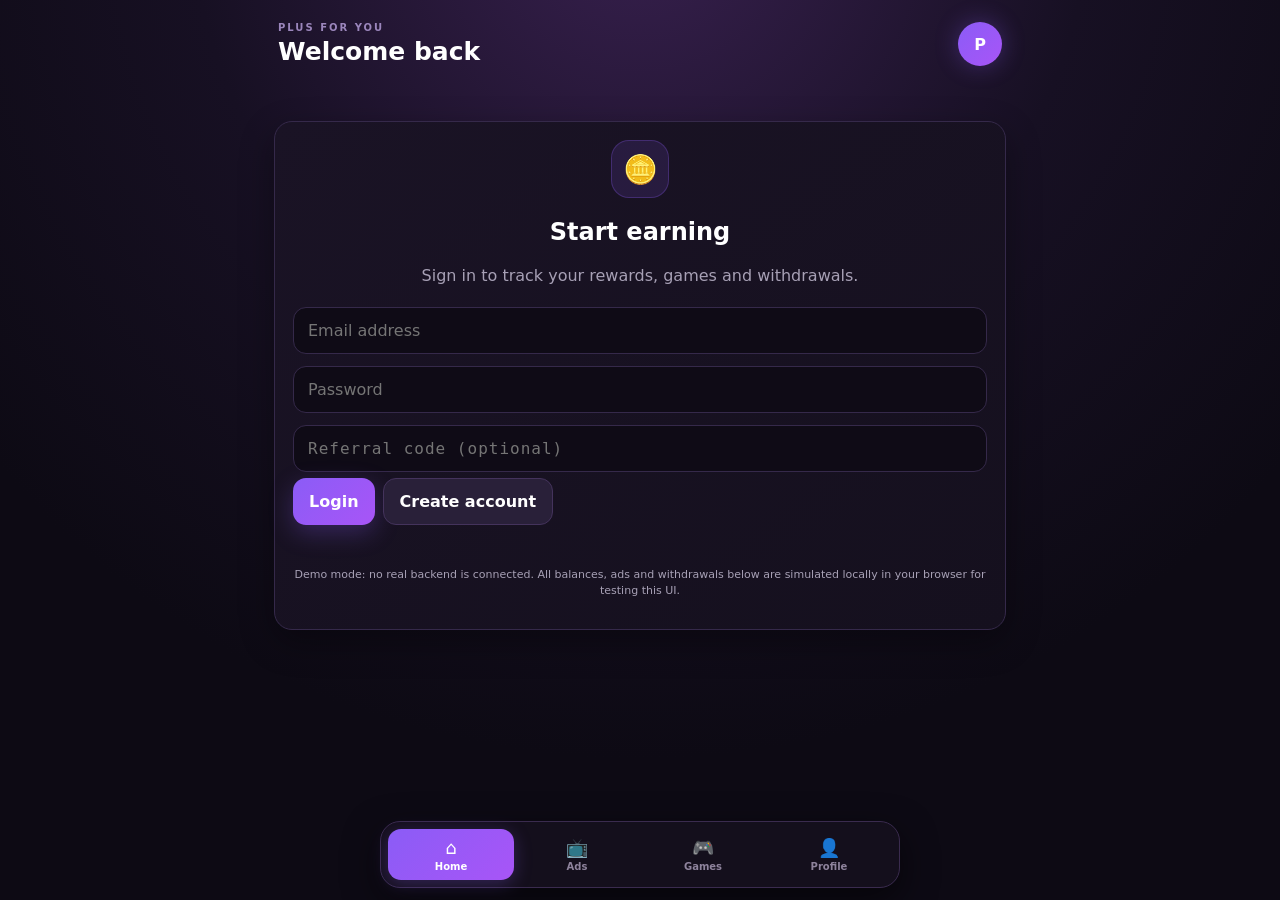
<file: index.html>
<!doctype html>
<html lang="en">
<head>
  <meta charset="utf-8">
  <meta name="viewport" content="width=device-width,initial-scale=1,viewport-fit=cover">
  <meta name="theme-color" content="#130d1f">
  <title>Plus For You — Watch Ads, Play Games &amp; Earn Rewards</title>

  <!-- SEO: replace REPLACE_WITH_YOUR_DOMAIN everywhere below with your real live URL -->
  <meta name="description" content="Plus For You is a free rewards app — watch ads, play games like Ludo and Quiz, refer friends, and earn coins you can redeem.">
  <meta name="keywords" content="earn rewards app, watch ads earn coins, play games earn money, referral rewards, ludo rewards, quiz rewards app">
  <meta name="robots" content="index, follow">
  <link rel="canonical" href="https://panthercast304-eng.github.io/Play-and-Rewards-/">

  <!-- Open Graph (how it looks when shared on WhatsApp/Facebook/etc.) -->
  <meta property="og:type" content="website">
  <meta property="og:title" content="Plus For You — Watch Ads, Play Games & Earn Rewards">
  <meta property="og:description" content="Watch ads, play games, refer friends, and earn coins you can redeem.">
  <meta property="og:url" content="https://panthercast304-eng.github.io/Play-and-Rewards-/">
  <meta property="og:image" content="https://panthercast304-eng.github.io/Play-and-Rewards-/og-image.png">

  <!-- Twitter/X card -->
  <meta name="twitter:card" content="summary_large_image">
  <meta name="twitter:title" content="Plus For You — Watch Ads, Play Games & Earn Rewards">
  <meta name="twitter:description" content="Watch ads, play games, refer friends, and earn coins you can redeem.">
  <meta name="twitter:image" content="https://panthercast304-eng.github.io/Play-and-Rewards-/og-image.png">

  <link rel="stylesheet" href="style.css">

  <!-- Google Analytics (GA4) — replace G-XXXXXXXXXX with your real Measurement ID -->
  <script async src="https://www.googletagmanager.com/gtag/js?id=G-XXXXXXXXXX"></script>
  <script>
    window.dataLayer = window.dataLayer || [];
    function gtag(){dataLayer.push(arguments);}
    gtag('js', new Date());
    gtag('config', 'G-XXXXXXXXXX');
  </script>

  <!-- Google AdSense — replace ca-pub-XXXXXXXXXXXXXXXX with your real Publisher ID -->
  <!-- See the chat note about why this can't power the in-app "Watch Ads" reward flow. -->
  <script async src="https://pagead2.googlesyndication.com/pagead/js/adsbygoogle.js?client=ca-pub-XXXXXXXXXXXXXXXX" crossorigin="anonymous"></script>
<script src="https://pl31304372.profitableratecpmnetwork.com/d7/da/44/d7da4471b5f0cba4abc922e0f9df9970.js"></script>
<script src="https://pl31306477.profitableratecpmnetwork.com/95/c6/f8/95c6f8b908f8b8ba75b8accd8958c06f.js"></script>
</head>
<body>
  <div class="app-shell">
    <header class="topbar">
      <div>
        <p class="eyebrow" id="topEyebrow">PLUS FOR YOU</p>
        <h1 id="headerTitle">Welcome back</h1>
      </div>
      <button class="avatar" id="avatarBtn" aria-label="Profile">P</button>
    </header>

    <main>
      <section id="auth" class="card auth-card">
        <div class="brand-mark">🪙</div>
        <h2>Start earning</h2>
        <p class="muted">Sign in to track your rewards, games and withdrawals.</p>
        <input id="email" type="email" placeholder="Email address" autocomplete="email">
        <input id="password" type="password" placeholder="Password" autocomplete="current-password">
        <input id="refQuery" type="text" placeholder="Referral code (optional)" class="mono">
        <div class="row">
          <button class="primary" id="login">Login</button>
          <button class="secondary" id="signup">Create account</button>
        </div>
        <p id="msg" class="message"></p>
        <p class="fineprint">Demo mode: no real backend is connected. All balances, ads and withdrawals below are simulated locally in your browser for testing this UI.</p>
      </section>

      <section id="app" hidden>
        <!-- HOME -->
        <div id="home" class="page">
          <div class="card balance-card">
            <div class="balance-head"><span>💰 Your Balance</span><span class="coin-dot">🏦</span></div>
            <strong id="coins">0</strong>
            <p><span id="inr">≈ ₹0.00</span></p>
            <div class="tier-grid">
              <div class="mini-card"><span>1,200 coins</span><b>₹120</b></div>
              <div class="mini-card"><span>12,000 coins</span><b>₹1,200</b></div>
            </div>
            <p class="fineprint" style="margin-top:10px">ⓘ Balances &amp; withdrawals are subject to verification and applicable terms.</p>
          </div>

          <!-- Standard AdSense display ad (NOT the reward flow — see chat note) -->
          <div class="card" style="text-align:center">
            <ins class="adsbygoogle" style="display:block" data-ad-client="ca-pub-XXXXXXXXXXXXXXXX" data-ad-slot="XXXXXXXXXX" data-ad-format="auto" data-full-width-responsive="true"></ins>
            <script>(adsbygoogle = window.adsbygoogle || []).push({});</script>
          </div>

          <!-- Adsterra Native Banner ad -->
          <div class="card" style="text-align:center">
            <script async="async" data-cfasync="false" src="https://pl31306706.profitableratecpmnetwork.com/642a4130f13ed813bd1b1acdd06a82d7/invoke.js"></script>
            <div id="container-642a4130f13ed813bd1b1acdd06a82d7"></div>
          </div>

          <div class="action-grid">
            <button class="action-tile" data-page="ads">
              <span class="icon-box purple">📺</span><span><b>Watch Ads</b><small>Earn coins</small></span><i>›</i>
            </button>
            <button class="action-tile" data-page="games">
              <span class="icon-box violet">🎮</span><span><b>Play Games</b><small>Game Points</small></span><i>›</i>
            </button>
          </div>

          <div class="card">
            <div class="section-head"><h3>🎁 Referral progress</h3><button class="text-btn" data-page="referral">View ›</button></div>
            <div class="stats-row">
              <div><b id="refs">0</b><span>Successful</span></div>
              <div><b id="refGate">Locked</b><span>Passed Gate</span></div>
              <div><b>+1,200</b><span>Per referral</span></div>
            </div>
            <div class="progress-track"><i id="refBar"></i></div>
          </div>

          <div class="card">
            <div class="section-head"><h3>🛡️ Withdrawal eligibility</h3><span id="wbadge" class="status-pill locked">Locked</span></div>
            <ul class="checklist">
              <li id="checkAds"><span>🔒</span> Ad activity (25+ ads)</li>
              <li id="checkRefs"><span>🔒</span> Verified referral completed</li>
              <li id="checkCoins"><span>🔒</span> Min balance (12,000 coins)</li>
              <li id="checkVerify"><span>🔒</span> Account verification passed</li>
              <li id="checkSafe"><span>🔒</span> No suspicious activity detected</li>
            </ul>
            <p class="fineprint">Withdrawal: 12,000 eligible coins = ₹1,200.</p>
          </div>
        </div>

        <!-- ADS -->
        <div id="ads" class="page" hidden>
          <div class="page-title"><div><p class="eyebrow">EARN</p><h2>Watch Ads</h2></div><span class="round-icon">📺</span></div>
          <div class="card">
            <div class="section-head"><span>Daily ad progress</span><b><span id="adcount">0</span>/100</b></div>
            <div class="progress-track"><i id="bar"></i></div>
            <p id="admsg" class="muted">Coins are granted after simulated provider verification (demo mode — swap for a real rewarded-ad SDK + server callback in production).</p>
          </div>
          <div id="adButtons"></div>
        </div>

        <!-- GAMES -->
        <div id="games" class="page" hidden>
          <div class="page-title"><div><p class="eyebrow">PLAY</p><h2>Games</h2><p class="muted" style="margin:2px 0 0">Play for fun and Game Points.</p></div><span class="round-icon">🎮</span></div>
          <div class="card points-card">
            <span class="trophy">🏆</span><div><span class="muted">Your Game Points</span><strong id="gamePoints">0</strong></div>
            <small>No cash value</small>
          </div>
          <div class="game-grid">
            <button class="game-tile" id="ludo"><span class="game-icon icon-purple">🎲</span><span><b>Ludo vs Computer</b><small>Classic 4-player board</small></span><em>Live</em></button>
            <button class="game-tile" id="quiz"><span class="game-icon icon-blue">🧠</span><span><b>Quiz</b><small>Test your knowledge</small></span><em>Live</em></button>
            <button class="game-tile" id="tap"><span class="game-icon icon-orange">👆</span><span><b>Tap Challenge</b><small>Fastest fingers win</small></span><em>Live</em></button>
            <button class="game-tile" id="memory"><span class="game-icon icon-teal">🎴</span><span><b>Memory Game</b><small>Match the pairs</small></span><em>Live</em></button>
            <button class="game-tile" id="daily"><span class="game-icon icon-pink" id="dailyIcon">📅</span><span><b>Daily Challenge</b><small>Come back every day</small></span><em>Live</em></button>
          </div>
          <div class="card">
            <div class="section-head"><h3>⭐ Leaderboard</h3>
              <span class="lb-toggle">
                <button class="lb-tab active" id="lbAll">All-time</button>
                <button class="lb-tab" id="lbWeek">Weekly</button>
              </span>
            </div>
            <ol class="leaderboard" id="leaderboardList"></ol>
          </div>
          <div id="game"></div>
        </div>

        <!-- REFERRAL -->
        <div id="referral" class="page" hidden>
          <div class="page-title"><div><p class="eyebrow">BONUS</p><h2>Referral</h2></div><span class="round-icon">🎁</span></div>
          <div class="card referral-card">
            <div class="ref-hero">🎁</div><h3>Invite friends, earn rewards</h3>
            <p class="muted">Share this code. You earn rewards only after your referral completes 10 eligible ads — verified server-side.</p>
            <div class="ref-link-row"><span>Your code: <b id="refcode">—</b></span><button id="copy" class="small-btn">Copy</button></div>
            <div class="row" style="margin-top:10px">
              <button class="primary wide" id="referNow">🎁 Refer Now</button>
              <button class="secondary wide" id="share">🔗 Share Referral Link</button>
            </div>
            <p class="fineprint">No self-referrals or duplicate accounts. Rewards require backend/provider verification. Referral rewards are not guaranteed until eligibility is confirmed.</p>
            <button id="claim" class="secondary wide" disabled>Claim 1,200 Coins</button>
          </div>
          <div class="card" id="refListCard">
            <div class="section-head"><h3>Your referrals</h3></div>
            <div id="refList"><div class="empty">No referrals yet. Share your code to get started.</div></div>
          </div>
        </div>

        <!-- PROFILE -->
        <div id="profile" class="page" hidden>
          <div class="page-title"><div><p class="eyebrow">ACCOUNT</p><h2>Profile</h2></div><span class="avatar large">P</span></div>
          <div class="card profile-card">
            <b id="username">—</b>
            <p class="muted" id="mail">—</p>
            <p class="muted" id="memberSince" style="font-size:11px"></p>
          </div>
          <div class="subnav"><button class="active" data-profile="overview">Overview</button><button data-profile="withdraw">Withdraw</button><button data-profile="ledger">Ledger</button><button data-profile="more">More</button></div>

          <div id="profileOverview" class="profile-pane">
            <div class="card"><div class="section-head"><h3>Your Game Points</h3><b id="ovPoints">0</b></div></div>
            <div class="settings-list card">
              <button>⚙️ <span>Settings</span><i>›</i></button>
              <button>❓ <span>Help &amp; Support</span><i>›</i></button>
              <button>📄 <span>Terms &amp; Conditions</span><i>›</i></button>
              <button>🛡️ <span>Reward Rules</span><i>›</i></button>
              <button id="logout" class="danger">🚪 <span>Log out</span><i>›</i></button>
            </div>
          </div>

          <div id="profileWithdraw" class="profile-pane" hidden>
            <div class="card">
              <div class="section-head"><h3>Withdraw</h3><span id="wstatus" class="status-pill locked">Locked</span></div>
              <ul class="checklist">
                <li id="pcheckAds"><span>🔒</span> Required ad activity (25+ ads)</li>
                <li id="pcheckRefs"><span>🔒</span> Verified referral completed</li>
                <li id="pcheckVerify"><span>✅</span> Account verification passed</li>
                <li id="pcheckSafe"><span>✅</span> No suspicious activity detected</li>
              </ul>
              <button id="wLockedBtn" class="secondary wide" disabled>Withdrawal Locked</button>
            </div>
            <div class="card">
              <div class="section-head"><h3>💳 Withdrawal</h3></div>
              <p class="muted">Eligible balance <b id="eligBal">0 ≈ ₹0.00</b></p>
              <label>Amount (coins)</label><input id="amount" type="number" placeholder="Minimum 12,000">
              <label>Payment method</label><select id="method"><option value="">Select method</option><option>UPI</option><option>Bank transfer</option></select>
              <label>UPI ID</label><input id="upi" placeholder="name@bank">
              <button id="withdraw" class="primary wide" disabled>Submit withdrawal</button>
              <p class="fineprint">Withdrawals are never guaranteed and are subject to verification.</p>
            </div>
            <div class="card">
              <h3>Withdrawal history</h3>
              <div id="wHistory"><div class="empty">No withdrawals yet.</div></div>
            </div>
          </div>

          <div id="profileLedger" class="profile-pane" hidden>
            <div class="card"><div class="section-head"><h3>Coin ledger</h3><span class="muted">Recent</span></div>
              <div id="ledgerList"><div class="empty">No verified transactions yet.</div></div>
              <p class="fineprint">All balance changes are controlled by the backend. The frontend cannot modify balances.</p>
            </div>
          </div>

          <div id="profileMore" class="profile-pane" hidden>
            <div class="card">
              <p class="muted">Share this code. You earn rewards only after your referral completes 10 eligible ads — verified server-side.</p>
            </div>
            <div class="card">
              <h3 style="margin-top:0">Have a referral code?</h3>
              <input id="refInput" class="mono" placeholder="Enter code">
              <button class="primary wide" id="applyRef">Apply referral code</button>
              <p id="refMsg" class="message"></p>
              <p class="fineprint">You can only apply one referral code, and it cannot be changed afterward.</p>
            </div>
            <div class="settings-list card">
              <button>⚙️ <span>Settings</span><i>›</i></button>
              <button>❓ <span>Help &amp; Support</span><i>›</i></button>
              <button>📄 <span>Terms &amp; Conditions</span><i>›</i></button>
              <button>🔒 <span>Privacy Policy</span><i>›</i></button>
              <button>🛡️ <span>Reward Rules</span><i>›</i></button>
              <button id="logout2" class="danger">🚪 <span>Log out</span><i>›</i></button>
            </div>
          </div>
        </div>
      </section>
    </main>

    <nav hidden id="nav">
      <button data-page="home" class="active"><span>⌂</span><small>Home</small></button>
      <button data-page="ads"><span>📺</span><small>Ads</small></button>
      <button data-page="games"><span>🎮</span><small>Games</small></button>
      <button data-page="profile"><span>👤</span><small>Profile</small></button>
    </nav>
  </div>
  <script src="config.js"></script><script src="script.js"></script>
</body>
</html>
</file>
<file: style.css>
*{box-sizing:border-box}
:root{--bg:#0d0a14;--bg2:#2a1a3d;--card:#171122;--card2:#20172f;--purple:#8b5cf6;--violet:#a855f7;--gold:#f59e0b;--text:#fff;--muted:#a7a0b5;--border:#35294a;--danger:#fb7185}
body{margin:0;min-height:100vh;background:radial-gradient(circle at 50% -10%,#38204f 0,#171023 38%,#0d0a14 72%);color:var(--text);font-family:Inter,system-ui,-apple-system,BlinkMacSystemFont,"Segoe UI",Arial,sans-serif;padding-bottom:88px}
button,input,select{font:inherit}button{border:0;cursor:pointer;color:var(--text)}button:disabled{opacity:.42;cursor:not-allowed}
.app-shell{width:min(100%,760px);margin:auto}.topbar{padding:22px 18px 10px;display:flex;align-items:center;justify-content:space-between}.eyebrow{font-size:10px;letter-spacing:2px;font-weight:800;color:#9b86bc;margin:0 0 4px}.topbar h1,.page-title h2{margin:0;font-size:25px}.avatar{width:44px;height:44px;border-radius:50%;display:grid;place-items:center;background:linear-gradient(135deg,var(--purple),var(--violet));font-weight:900;box-shadow:0 0 24px #8b5cf655}.avatar.large{width:52px;height:52px}.card{background:linear-gradient(145deg,#1a1325,#15101e);border:1px solid var(--border);border-radius:18px;padding:18px;margin:12px 14px;box-shadow:0 12px 35px #0005}.auth-card{text-align:center;margin-top:45px}.brand-mark,.round-icon{display:grid;place-items:center;width:58px;height:58px;border-radius:18px;background:#8b5cf622;border:1px solid #8b5cf644;font-size:28px;margin-bottom:12px}.auth-card .brand-mark{margin:0 auto 12px}.muted,.fineprint{color:var(--muted)}.fineprint{font-size:11px;line-height:1.5}.row{display:flex;gap:8px;flex-wrap:wrap}.primary,.secondary{padding:13px 16px;border-radius:13px;font-weight:800}.primary{background:linear-gradient(135deg,var(--purple),var(--violet));box-shadow:0 8px 25px #8b5cf644}.secondary{background:#292039;border:1px solid #44335c}.wide{width:100%;margin-top:10px}.auth-card input,.referral-card input,.card select{width:100%;margin:6px 0;padding:13px 14px;border-radius:13px;border:1px solid var(--border);background:#0f0b16;color:white;outline:none}.message{min-height:18px;color:#fda4af;font-size:12px}
.balance-card{padding:22px;background:linear-gradient(135deg,#271641,#171024);box-shadow:0 0 40px #8b5cf622}.balance-head,.section-head{display:flex;align-items:center;justify-content:space-between;gap:10px}.balance-card strong{display:block;font-size:40px;margin-top:8px}.balance-card p{margin:3px 0 0;color:var(--gold);font-weight:800}.coin-dot{background:#f59e0b18;border:1px solid #f59e0b44;border-radius:50%;padding:8px}.tier-grid{display:grid;grid-template-columns:1fr 1fr;gap:10px;margin:0 14px}.mini-card{background:#181223;border:1px solid var(--border);border-radius:16px;padding:14px}.mini-card span,.mini-card b{display:block}.mini-card span{font-size:11px;color:var(--muted);margin-bottom:5px}.action-grid{display:grid;grid-template-columns:1fr 1fr;gap:10px;margin:12px 14px}.action-tile{background:#191324;border:1px solid var(--border);border-radius:18px;padding:15px;display:flex;align-items:center;text-align:left;gap:10px}.action-tile i{margin-left:auto;font-size:24px;color:#8d7aa5}.action-tile small{display:block;color:var(--muted);margin-top:3px}.icon-box{width:44px;height:44px;border-radius:13px;display:grid;place-items:center;font-size:23px}.icon-box.purple{background:#8b5cf622}.icon-box.violet{background:#a855f722}.stats-row{display:grid;grid-template-columns:repeat(3,1fr);text-align:center;margin:16px 0 12px}.stats-row b,.stats-row span{display:block}.stats-row b{font-size:19px}.stats-row span{font-size:10px;color:var(--muted);margin-top:3px}.progress-track{height:8px;background:#0d0a14;border-radius:99px;overflow:hidden}.progress-track i{display:block;height:100%;width:0;background:linear-gradient(90deg,var(--purple),var(--violet));border-radius:99px;transition:.3s}.text-btn{background:none;color:#bda7e9;font-size:12px}.status-pill{padding:5px 9px;border-radius:99px;font-size:10px;font-weight:800}.status-pill.locked{background:#f59e0b14;color:#fbbf24}.status-pill.ok{background:#22c55e18;color:#4ade80}.checklist{list-style:none;padding:0;margin:14px 0 0}.checklist li{padding:8px 0;color:#d2cadc;font-size:13px}.checklist li span{display:inline-block;width:26px}.page-title{display:flex;justify-content:space-between;align-items:center;padding:12px 16px 4px}.page-title .round-icon{margin:0}.adbtn{display:block;width:calc(100% - 28px);margin:8px 14px;text-align:left;padding:14px;border-radius:15px;background:#191324;border:1px solid var(--border)}.adbtn.locked{background:#120e18;color:#6f667d}
.points-card{display:flex;align-items:center;gap:14px}.trophy{font-size:35px}.points-card strong{display:block;font-size:24px}.points-card small{margin-left:auto;color:var(--muted)}.game-grid{display:grid;grid-template-columns:1fr 1fr;gap:10px;margin:12px 14px}.game-tile{position:relative;min-height:120px;padding:14px;background:#191324;border:1px solid var(--border);border-radius:18px;text-align:left}.game-icon{width:44px;height:44px;border-radius:13px;background:#8b5cf622;display:grid;place-items:center;font-size:23px;margin-bottom:13px}.game-tile small{display:block;color:var(--muted);font-size:11px;margin-top:3px}.game-tile em{position:absolute;right:9px;top:9px;font-style:normal;font-size:9px;color:#4ade80;background:#22c55e18;padding:4px 7px;border-radius:99px}.leaderboard{list-style:none;padding:0;margin:0}.leaderboard li{display:grid;grid-template-columns:28px 1fr auto;gap:8px;padding:11px 0;border-bottom:1px solid #2b2139;font-size:13px}.leaderboard li:last-child{border-bottom:0}.leaderboard b{color:#a991c6}.leaderboard strong{color:#fbbf24}.referral-card .ref-hero{font-size:38px}.referral-card h3{margin:5px 0}.referral-card label,.card label{display:block;font-size:11px;color:#a99eb8;margin-top:13px}.mono{font-family:ui-monospace,SFMono-Regular,Menlo,monospace;letter-spacing:1px}.ref-link-row{display:flex;justify-content:space-between;align-items:center;margin-top:13px;padding-top:13px;border-top:1px solid var(--border);font-size:12px}.small-btn{padding:7px 10px;border-radius:9px;background:#292039}.profile-card{margin-bottom:10px}.subnav{display:flex;gap:4px;overflow:auto;padding:0 14px 4px}.subnav button{white-space:nowrap;padding:8px 12px;border-radius:10px;background:transparent;color:#9e93ad;font-size:11px}.subnav button.active{background:#8b5cf633;color:white}.settings-list{padding:4px 12px}.settings-list button{width:100%;display:flex;align-items:center;gap:12px;padding:15px 5px;background:none;border-bottom:1px solid #2a2135;text-align:left}.settings-list button:last-child{border-bottom:0}.settings-list i{margin-left:auto;font-style:normal;color:#756b83;font-size:20px}.settings-list .danger{color:#fb7185}.empty{color:var(--muted);font-size:12px;padding:12px 0}
nav{position:fixed;left:50%;transform:translateX(-50%);bottom:12px;width:min(calc(100% - 20px),520px);display:grid;grid-template-columns:repeat(4,1fr);padding:7px;background:#17111fdd;border:1px solid #3a2b4e;border-radius:20px;backdrop-filter:blur(14px);box-shadow:0 12px 35px #0008;z-index:20}nav button{background:transparent;border-radius:13px;padding:8px 4px;color:#8e839c;display:flex;flex-direction:column;align-items:center;gap:3px}nav button.active{background:linear-gradient(135deg,#8b5cf6,#a855f7);color:#fff;box-shadow:0 4px 18px #8b5cf644}nav span{font-size:18px}nav small{font-size:10px;font-weight:700}
@media(max-width:480px){.topbar{padding-top:18px}.balance-card strong{font-size:36px}.game-grid{grid-template-columns:1fr 1fr}.action-tile{padding:12px}.action-tile b{font-size:13px}.action-tile small{font-size:9px}}

/* --- v2 additions: leaderboard toggle, game icon colors, ledger/withdraw/referral lists --- */
.lb-toggle{display:flex;gap:4px;background:#120e18;border:1px solid var(--border);border-radius:99px;padding:3px}
.lb-tab{padding:6px 11px;border-radius:99px;font-size:11px;font-weight:700;color:var(--muted);background:transparent}
.lb-tab.active{background:linear-gradient(135deg,var(--purple),var(--violet));color:#fff}
.leaderboard li.me{background:#8b5cf61a;border-radius:12px;padding-left:6px;margin:0 -6px}
.icon-purple{background:#8b5cf622}.icon-blue{background:#3b82f622}.icon-orange{background:#f9731622}.icon-teal{background:#14b8a622}.icon-pink{background:#ec489922}
.ledger-item,.ref-item,.wh-item{display:flex;justify-content:space-between;gap:10px;padding:12px 0;border-bottom:1px solid #2b2139}
.ledger-item:last-child,.ref-item:last-child,.wh-item:last-child{border-bottom:0}
.ledger-item b,.ref-item b{display:block}
.ledger-item .muted,.ref-item .muted{font-size:11px}
.ledger-amt{color:#4ade80;font-weight:800;white-space:nowrap}
.ref-status{font-size:10px;font-weight:800;padding:4px 8px;border-radius:99px;height:fit-content}
.ref-status.pending{background:#f59e0b14;color:#fbbf24}
.ref-status.eligible{background:#22c55e18;color:#4ade80}
.ref-status.claimed{background:#8b5cf622;color:#c4b5fd}
.quiz-opt{display:block;width:100%;text-align:left;padding:12px 14px;margin:8px 0;border-radius:13px;background:#191324;border:1px solid var(--border)}
.quiz-opt.correct{background:#22c55e22;border-color:#4ade80}
.quiz-opt.wrong{background:#fb718522;border-color:#fb7185}
.mem-grid{display:grid;grid-template-columns:repeat(4,1fr);gap:8px;margin:12px 0}
.mem-card{aspect-ratio:1;border-radius:12px;background:#191324;border:1px solid var(--border);display:grid;place-items:center;font-size:22px;cursor:pointer}
.mem-card.flipped,.mem-card.matched{background:#8b5cf633}
.tap-zone{height:150px;border-radius:16px;background:linear-gradient(135deg,#8b5cf6,#a855f7);display:grid;place-items:center;font-size:20px;font-weight:800;margin:12px 0;user-select:none}
</file>
